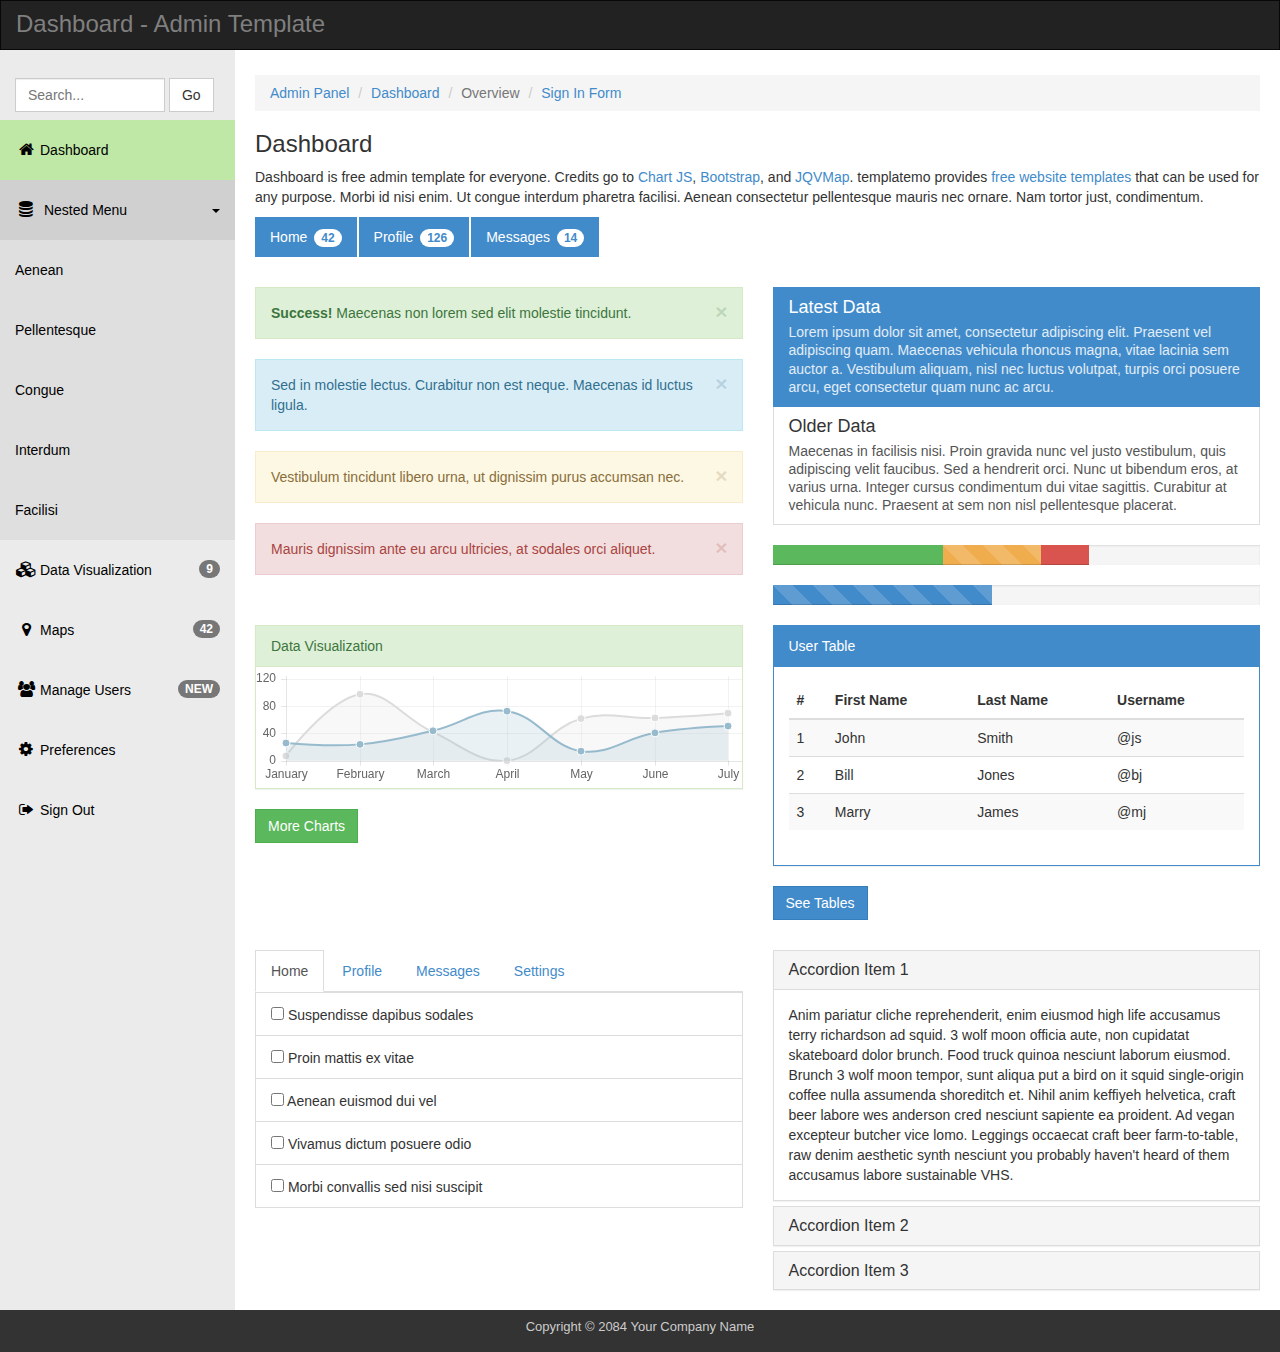
<file: templatemo_415_dashboard/index.html>
<!DOCTYPE html>
<head>
  <meta charset="utf-8">
  <!--[if IE]><meta http-equiv="X-UA-Compatible" content="IE=edge,chrome=1"><![endif]-->
  <title>Dashboard, Free HTML5 Admin Template</title>
  <meta name="keywords" content="" />
  <meta name="description" content="" />
  <meta name="viewport" content="width=device-width">        
  <link rel="stylesheet" href="css/templatemo_main.css">
<!-- 
Dashboard Template 
http://www.templatemo.com/preview/templatemo_415_dashboard
-->
</head>
<body>
  <div class="navbar navbar-inverse" role="navigation">
      <div class="navbar-header">
        <div class="logo"><h1>Dashboard - Admin Template</h1></div>
        <button type="button" class="navbar-toggle" data-toggle="collapse" data-target=".navbar-collapse">
          <span class="sr-only">Toggle navigation</span>
          <span class="icon-bar"></span>
          <span class="icon-bar"></span>
          <span class="icon-bar"></span>
        </button> 
      </div>   
    </div>
    <div class="template-page-wrapper">
      <div class="navbar-collapse collapse templatemo-sidebar">
        <ul class="templatemo-sidebar-menu">
          <li>
            <form class="navbar-form">
              <input type="text" class="form-control" id="templatemo_search_box" placeholder="Search...">
              <span class="btn btn-default">Go</span>
            </form>
          </li>
          <li class="active"><a href="#"><i class="fa fa-home"></i>Dashboard</a></li>
          <li class="sub open">
            <a href="javascript:;">
              <i class="fa fa-database"></i> Nested Menu <div class="pull-right"><span class="caret"></span></div>
            </a>
            <ul class="templatemo-submenu">
              <li><a href="#">Aenean</a></li>
              <li><a href="#">Pellentesque</a></li>
              <li><a href="#">Congue</a></li>             
              <li><a href="#">Interdum</a></li>
              <li><a href="#">Facilisi</a></li>
            </ul>
          </li>
          <li><a href="data-visualization.html"><i class="fa fa-cubes"></i><span class="badge pull-right">9</span>Data Visualization</a></li>
          <li><a href="maps.html"><i class="fa fa-map-marker"></i><span class="badge pull-right">42</span>Maps</a></li>
          <li><a href="tables.html"><i class="fa fa-users"></i><span class="badge pull-right">NEW</span>Manage Users</a></li>
          <li><a href="preferences.html"><i class="fa fa-cog"></i>Preferences</a></li>
          <li><a href="javascript:;" data-toggle="modal" data-target="#confirmModal"><i class="fa fa-sign-out"></i>Sign Out</a></li>
        </ul>
      </div><!--/.navbar-collapse -->

      <div class="templatemo-content-wrapper">
        <div class="templatemo-content">
          <ol class="breadcrumb">
            <li><a href="index.html">Admin Panel</a></li>
            <li><a href="#">Dashboard</a></li>
            <li class="active">Overview</li>
            <li><a href="sign-in.html">Sign In Form</a></li>
          </ol>
          <h1>Dashboard</h1>
          <p>Dashboard is free admin template for everyone. Credits go to <a href="http://chartjs.org">Chart JS</a>, <a href="http://getbootstrap.com">Bootstrap</a>, and <a href="http://jqvmap.com">JQVMap</a>. templatemo provides <a href="#">free website templates</a> that can be used for any purpose. Morbi id nisi enim. Ut congue interdum pharetra facilisi. Aenean consectetur pellentesque mauris nec ornare. Nam tortor just, condimentum.</p>

          <div class="margin-bottom-30">
            <div class="row">
              <div class="col-md-12">
                <ul class="nav nav-pills">
                  <li class="active"><a href="#">Home <span class="badge">42</span></a></li>
                  <li class="active"><a href="#">Profile <span class="badge">126</span></a></li>
                  <li class="active"><a href="#">Messages <span class="badge">14</span></a></li>
                </ul>          
              </div>
            </div>
          </div>         

          <div class="row">
            <div class="col-md-6">
              <div class="templatemo-alerts">
                <div class="row">
                  <div class="col-md-12">
                    <div class="alert alert-success alert-dismissible" role="alert">
                      <button type="button" class="close" data-dismiss="alert"><span aria-hidden="true">&times;</span><span class="sr-only">Close</span></button>
                      <strong>Success!</strong> Maecenas non lorem sed elit molestie tincidunt.
                    </div>
                    <div class="alert alert-info alert-dismissible" role="alert">
                      <button type="button" class="close" data-dismiss="alert"><span aria-hidden="true">&times;</span><span class="sr-only">Close</span></button>
                      Sed in molestie lectus. Curabitur non est neque. Maecenas id luctus ligula.
                    </div>
                    <div class="alert alert-warning alert-dismissible" role="alert">
                      <button type="button" class="close" data-dismiss="alert"><span aria-hidden="true">&times;</span><span class="sr-only">Close</span></button>
                      Vestibulum tincidunt libero urna, ut dignissim purus accumsan nec.
                    </div>
                    <div class="alert alert-danger alert-dismissible" role="alert">
                      <button type="button" class="close" data-dismiss="alert"><span aria-hidden="true">&times;</span><span class="sr-only">Close</span></button>
                      Mauris dignissim ante eu arcu ultricies, at sodales orci aliquet.
                    </div>            
                  </div>  
                </div>            
              </div>              
            </div>
            <div class="col-md-6">
              <div class="templatemo-progress">
                <div class="list-group">
                  <a href="#" class="list-group-item active">
                    <h4 class="list-group-item-heading">Latest Data</h4>
                    <p class="list-group-item-text">Lorem ipsum dolor sit amet, consectetur adipiscing elit. Praesent vel adipiscing quam. Maecenas vehicula rhoncus magna, vitae lacinia sem auctor a. Vestibulum aliquam, nisl nec luctus volutpat, turpis orci posuere arcu, eget consectetur quam nunc ac arcu.</p>
                  </a>
                  <a href="#" class="list-group-item">
                    <h4 class="list-group-item-heading">Older Data</h4>
                    <p class="list-group-item-text">Maecenas in facilisis nisi. Proin gravida nunc vel justo vestibulum, quis adipiscing velit faucibus. Sed a hendrerit orci. Nunc ut bibendum eros, at varius urna. Integer cursus condimentum dui vitae sagittis. Curabitur at vehicula nunc. Praesent at sem non nisl pellentesque placerat.</p>
                  </a>
                </div>
                <div class="progress">
                  <div class="progress-bar progress-bar-success" style="width: 35%">
                    <span class="sr-only">35% Complete (success)</span>
                  </div>
                  <div class="progress-bar progress-bar-warning progress-bar-striped" style="width: 20%">
                    <span class="sr-only">20% Complete (warning)</span>
                  </div>
                  <div class="progress-bar progress-bar-danger" style="width: 10%">
                    <span class="sr-only">10% Complete (danger)</span>
                  </div>
                </div>
                <div class="progress">
                  <div class="progress-bar progress-bar-striped active"  role="progressbar" aria-valuenow="45" aria-valuemin="0" aria-valuemax="100" style="width: 45%">
                    <span class="sr-only">45% Complete</span>
                  </div>
                </div>
              </div> 
            </div>
          </div>
          <div class="templatemo-panels">
            <div class="row">
              <div class="col-md-6 col-sm-6 margin-bottom-30">
                <div class="panel panel-success">
                  <div class="panel-heading">Data Visualization</div>
                  <canvas id="templatemo-line-chart" height="120" width="500"></canvas>
                </div> 
                <span class="btn btn-success"><a href="data-visualization.html">More Charts</a></span>
              </div>   
              <div class="col-md-6 col-sm-6 margin-bottom-30">
                <div class="panel panel-primary">
                  <div class="panel-heading">User Table</div>
                  <div class="panel-body">
                    <table class="table table-striped">
                      <thead>
                        <tr>
                          <th>#</th>
                          <th>First Name</th>
                          <th>Last Name</th>
                          <th>Username</th>
                        </tr>
                      </thead>
                      <tbody>
                        <tr>
                          <td>1</td>
                          <td>John</td>
                          <td>Smith</td>
                          <td>@js</td>
                        </tr>
                        <tr>
                          <td>2</td>
                          <td>Bill</td>
                          <td>Jones</td>
                          <td>@bj</td>
                        </tr>
                        <tr>
                          <td>3</td>
                          <td>Marry</td>
                          <td>James</td>
                          <td>@mj</td>
                        </tr>
                      </tbody>
                    </table>
                  </div>
                </div>
                <span class="btn btn-primary"><a href="tables.html">See Tables</a></span>
              </div>       
            </div>
            <div class="row">
              <div class="col-md-6 col-sm-6">
                <!-- Nav tabs -->
                <ul class="nav nav-tabs" role="tablist" id="templatemo-tabs">
                  <li class="active"><a href="#home" role="tab" data-toggle="tab">Home</a></li>
                  <li><a href="#profile" role="tab" data-toggle="tab">Profile</a></li>
                  <li><a href="#messages" role="tab" data-toggle="tab">Messages</a></li>
                  <li><a href="#settings" role="tab" data-toggle="tab">Settings</a></li>
                </ul>

                <!-- Tab panes -->
                <div class="tab-content">
                  <div class="tab-pane fade in active" id="home">
                    <ul class="list-group">
                      <li class="list-group-item"><input type="checkbox" name="" value=""> Suspendisse dapibus sodales</li>
                      <li class="list-group-item"><input type="checkbox" name="" value=""> Proin mattis ex vitae</li>
                      <li class="list-group-item"><input type="checkbox" name="" value=""> Aenean euismod dui vel</li>
                      <li class="list-group-item"><input type="checkbox" name="" value=""> Vivamus dictum posuere odio</li>
                      <li class="list-group-item"><input type="checkbox" name="" value=""> Morbi convallis sed nisi suscipit</li>
                    </ul>
                  </div>
                  <div class="tab-pane fade" id="profile">
                    <ul class="list-group">
                      <li class="list-group-item">
                        <span class="badge">33</span>
                        Vivamus dictum posuere odio
                      </li>
                      <li class="list-group-item">
                        <span class="badge">9</span>
                        Dapibus ac facilisis in
                      </li>
                      <li class="list-group-item">
                        <span class="badge">0</span>
                        Morbi convallis sed nisi suscipit
                      </li>
                      <li class="list-group-item">
                        <span class="badge">14</span>
                        Cras justo odio
                      </li>
                      <li class="list-group-item">
                        <span class="badge">2</span>
                        Vestibulum at eros
                      </li>
                    </ul>
                  </div>
                  <div class="tab-pane fade" id="messages">
                    <div class="list-group">
                      <a href="#" class="list-group-item active">
                        Morbi convallis sed nisi suscipit
                      </a>
                      <a href="#" class="list-group-item">Dapibus ac facilisis in</a>
                      <a href="#" class="list-group-item">Morbi leo risus</a>
                      <a href="#" class="list-group-item">Porta ac consectetur ac</a>
                      <a href="#" class="list-group-item">Vestibulum at eros</a>
                    </div>
                  </div>
                  <div class="tab-pane fade" id="settings">
                    <div class="list-group">
                      <a href="#" class="list-group-item disabled">
                        Vivamus dictum posuere odio
                      </a>
                      <a href="#" class="list-group-item">Porta ac consectetur ac</a>
                      <a href="#" class="list-group-item">Vestibulum at eros</a>
                      <a href="#" class="list-group-item">Dapibus ac facilisis in</a>
                      <a href="#" class="list-group-item">Morbi leo risus</a>
                    </div>
                  </div>
                </div> <!-- tab-content --> 
              </div> 
              <div class="col-md-6 col-sm-6">
                <div class="panel-group" id="accordion">
                  <div class="panel panel-default">
                    <div class="panel-heading">
                      <h4 class="panel-title">
                        <a data-toggle="collapse" data-parent="#accordion" href="#collapseOne">
                          Accordion Item 1
                        </a>
                      </h4>
                    </div>
                    <div id="collapseOne" class="panel-collapse collapse in">
                      <div class="panel-body">
                        Anim pariatur cliche reprehenderit, enim eiusmod high life accusamus terry richardson ad squid. 3 wolf moon officia aute, non cupidatat skateboard dolor brunch. Food truck quinoa nesciunt laborum eiusmod. Brunch 3 wolf moon tempor, sunt aliqua put a bird on it squid single-origin coffee nulla assumenda shoreditch et. Nihil anim keffiyeh helvetica, craft beer labore wes anderson cred nesciunt sapiente ea proident. Ad vegan excepteur butcher vice lomo. Leggings occaecat craft beer farm-to-table, raw denim aesthetic synth nesciunt you probably haven't heard of them accusamus labore sustainable VHS.
                      </div>
                    </div>
                  </div>
                  <div class="panel panel-default">
                    <div class="panel-heading">
                      <h4 class="panel-title">
                        <a data-toggle="collapse" data-parent="#accordion" href="#collapseTwo">
                          Accordion Item 2
                        </a>
                      </h4>
                    </div>
                    <div id="collapseTwo" class="panel-collapse collapse">
                      <div class="panel-body">
                        Anim pariatur cliche reprehenderit, enim eiusmod high life accusamus terry richardson ad squid. 3 wolf moon officia aute, non cupidatat skateboard dolor brunch. Food truck quinoa nesciunt laborum eiusmod. Brunch 3 wolf moon tempor, sunt aliqua put a bird on it squid single-origin coffee nulla assumenda shoreditch et. Nihil anim keffiyeh helvetica, craft beer labore wes anderson cred nesciunt sapiente ea proident. Ad vegan excepteur butcher vice lomo. Leggings occaecat craft beer farm-to-table, raw denim aesthetic synth nesciunt you probably haven't heard of them accusamus labore sustainable VHS.
                      </div>
                    </div>
                  </div>
                  <div class="panel panel-default">
                    <div class="panel-heading">
                      <h4 class="panel-title">
                        <a data-toggle="collapse" data-parent="#accordion" href="#collapseThree">
                          Accordion Item 3
                        </a>
                      </h4>
                    </div>
                    <div id="collapseThree" class="panel-collapse collapse">
                      <div class="panel-body">
                        <button type="button" id="loading-example-btn" data-loading-text="Loading..." class="btn btn-primary">
                          Click here
                        </button> to load.
                      </div>
                    </div>
                  </div>
                </div>
              </div>          
            </div> 
          </div>    
        </div>
      </div>
      <!-- Modal -->
      <div class="modal fade" id="confirmModal" tabindex="-1" role="dialog" aria-labelledby="myModalLabel" aria-hidden="true">
        <div class="modal-dialog">
          <div class="modal-content">
            <div class="modal-header">
              <button type="button" class="close" data-dismiss="modal"><span aria-hidden="true">&times;</span><span class="sr-only">Close</span></button>
              <h4 class="modal-title" id="myModalLabel">Are you sure you want to sign out?</h4>
            </div>
            <div class="modal-footer">
              <a href="sign-in.html" class="btn btn-primary">Yes</a>
              <button type="button" class="btn btn-default" data-dismiss="modal">No</button>
            </div>
          </div>
        </div>
      </div>
      <footer class="templatemo-footer">
        <div class="templatemo-copyright">
          <p>Copyright &copy; 2084 Your Company Name</p>
        </div>
      </footer>
    </div>

    <script src="js/jquery.min.js"></script>
    <script src="js/bootstrap.min.js"></script>
    <script src="js/Chart.min.js"></script>
    <script src="js/templatemo_script.js"></script>
    <script type="text/javascript">
    // Line chart
    var randomScalingFactor = function(){ return Math.round(Math.random()*100)};
    var lineChartData = {
      labels : ["January","February","March","April","May","June","July"],
      datasets : [
      {
        label: "My First dataset",
        fillColor : "rgba(220,220,220,0.2)",
        strokeColor : "rgba(220,220,220,1)",
        pointColor : "rgba(220,220,220,1)",
        pointStrokeColor : "#fff",
        pointHighlightFill : "#fff",
        pointHighlightStroke : "rgba(220,220,220,1)",
        data : [randomScalingFactor(),randomScalingFactor(),randomScalingFactor(),randomScalingFactor(),randomScalingFactor(),randomScalingFactor(),randomScalingFactor()]
      },
      {
        label: "My Second dataset",
        fillColor : "rgba(151,187,205,0.2)",
        strokeColor : "rgba(151,187,205,1)",
        pointColor : "rgba(151,187,205,1)",
        pointStrokeColor : "#fff",
        pointHighlightFill : "#fff",
        pointHighlightStroke : "rgba(151,187,205,1)",
        data : [randomScalingFactor(),randomScalingFactor(),randomScalingFactor(),randomScalingFactor(),randomScalingFactor(),randomScalingFactor(),randomScalingFactor()]
      }
      ]

    }

    window.onload = function(){
      var ctx_line = document.getElementById("templatemo-line-chart").getContext("2d");
      window.myLine = new Chart(ctx_line).Line(lineChartData, {
        responsive: true
      });
    };

    $('#myTab a').click(function (e) {
      e.preventDefault();
      $(this).tab('show');
    });

    $('#loading-example-btn').click(function () {
      var btn = $(this);
      btn.button('loading');
      // $.ajax(...).always(function () {
      //   btn.button('reset');
      // });
  });
  </script>
</body>
</html>
</file>
<file: templatemo_415_dashboard/css/templatemo_main.css>
/* 

Dashboard Template 
http://www.templatemo.com/preview/templatemo_415_dashboard

    1. CSS Imports
    2. General Styles
    3. Sidebar
    4. Charts
    5. Preferences form
    6. Sign in form
    7. tables.html
    8. Bootstrap overrides
    9. Maps
    10. Media Queries
	
--------------------------------------- */

/* 1. CSS Imports
--------------------------------------- */
/*@import url('http://fonts.googleapis.com/css?family=Open Sans:300,400,700');*/
@import url(font-awesome.min.css);
@import url(bootstrap.min.css);

/* 2. General Styles
--------------------------------------- */
* { font-family: 'Open Sans', sans-serif; }
body { background-color: rgb(235,235,235); }
h1 { font-size: 24px; }
.btn a {
    color: white;
    text-decoration: none;
}
.logo { display: inline-block; }
.logo h1 {
    font-size: 24px;
    margin: 10px 15px;
}
.templatemo-content-wrapper {
    float: left;
    width: 100%;
}
.templatemo-content {
    margin-left: 235px;
    margin-top: 0px;
    min-height: 600px;
    padding: 25px 20px 0 20px;
    background-color: white;
    overflow-x: hidden;
}
.templatemo-footer {
    clear: both;
    font-size: 13px;
    padding: 8px 0 5px 0;
    text-align: center;
    color: #ccc;
    background-color: #333;
}
.margin-bottom-15 { margin-bottom: 15px; }
.margin-bottom-30 { margin-bottom: 30px; }

/* 3. Sidebar
------------------------------------------------------*/
#templatemo_search_box {
    width: 150px;
    display: inline-block;
}
.navbar {
    margin-bottom: 0;
    border-radius: 0;
}
.navbar-header { color: rgb(127,127,127); }
.templatemo-sidebar {
    padding: 0;
    margin-top: 20px;
}
.templatemo-sidebar .templatemo-sidebar-menu {
    list-style: none;
    margin: 0;
    padding: 0;
}
.templatemo-sidebar .templatemo-sidebar-menu > li {
    display: block;
    margin: 0;
    padding: 0;
    border: 0px;
}
.templatemo-sidebar .templatemo-sidebar-menu > li > a {
    display: block;
    position: relative;
    margin: 0;
    border: 0px;
    padding: 20px 15px;
    text-decoration: none;
    font-size: 14px;
    font-weight: 300;    
}
.templatemo-sidebar-menu a { color: black; }
.templatemo-sidebar-menu a:hover { text-decoration: none; }
.templatemo-sidebar-menu li.sub .templatemo-submenu { display: none; }
.templatemo-sidebar-menu li.sub.open .templatemo-submenu { display: block; }
.templatemo-submenu { padding-left: 0; }
.templatemo-submenu li {
    list-style: none;
    background-color: #DFDFDF;
}
.templatemo-submenu li a {
    display: block;
    padding: 20px 15px;
    margin: 0;
}
.templatemo-sidebar-menu > li.sub.open > a {
    background-color: rgba(145,145,145,0.3);
}
.templatemo-sidebar .templatemo-sidebar-menu >li.active, .templatemo-sidebar .templatemo-sidebar-menu>li>a:hover {
    background-color: rgb(191, 232, 167);
}
.templatemo-submenu li > a:hover {
    background-color: rgb(228,228,228);
}
.templatemo-sidebar .templatemo-sidebar-menu > li > a > i {
    font-size: 16px;
    top: 2px;
    margin-top: 1px;
    margin-left: 1px;
    margin-right: 4px;
    display: inline-block;
    width: 1.25em;
    text-align: center;
}

/* 4. Charts 
--------------------------------------------*/
.templatemo-chart-box {
    display: inline-block;
    text-align: center;
    padding: 20px 30px 30px 0;
}

/* 5. Preferences Form
------------------------------------------*/
#templatemo-preferences-form {
    max-width: 960px;
    margin-bottom: 30px;
}

/* 6. Sign in Form 
--------------------------------------------*/
.templatemo-signin-form {
    padding-top: 50px;
    max-width: 600px;
    margin: 0 auto;
}
.form-horizontal .form-group {
    margin-right: 0;
    margin-left: 0;
}

/* 7. tables.html
------------------------------------------*/
#templatemo_sort_btn { margin-bottom: 20px; }

/* 8. Bootstrap overrides
----------------------------------------------*/
.nav-pills>li>a, .nav-tabs>li>a, .alert, .progress, .panel, .btn, .panel-group .panel, .form-control, .modal-content, .breadcrumb {
    border-radius: 0;
}
.list-group-item:first-child, .panel-heading {
    border-top-left-radius: 0;
    border-top-right-radius: 0;
}
.list-group-item:last-child {
    border-bottom-right-radius: 0;
    border-bottom-left-radius: 0;
}
.form-control-feedback { right: 15px; }

/* 9. Maps
------------------------------------------------------*/
.jqvmap-zoomin, .jqvmap-zoomout {
    width: 15px;
    height: 15px;
}
.vmap { height: 400px; }

/* 10. Media Queries
------------------------------------------------------*/
@media screen and (min-width: 992px) {
    .templatemo-sidebar {
        width: 235px;
        float: left;
        position: relative;
        margin-right: -100%;
    }
}
@media screen and (max-width: 991px) {
    .navbar-form {
        padding: 0;
        margin-left: 0;
    }
    .navbar-header { float: none; }
    .navbar-toggle { display: block; }
    .templatemo-sidebar {
        border-top: 0 !important;
        margin: 20px;
    }
    .templatemo-sidebar.navbar-collapse.collapse {
        display: none !important;
    }
    .templatemo-sidebar.navbar-collapse.in {
        border-top: 0 !important;
        margin: 20px;
        position: relative;
        overflow: hidden !important;
        overflow-y: auto !important;
        display: block !important;
    }
    .templatemo-content-wrapper { float: none; }
    .templatemo-content { margin: 0; }
}
@media screen and (max-width: 767px) {
    .templatemo-chart-box {
        padding-right: 0;
    }
}
</file>
